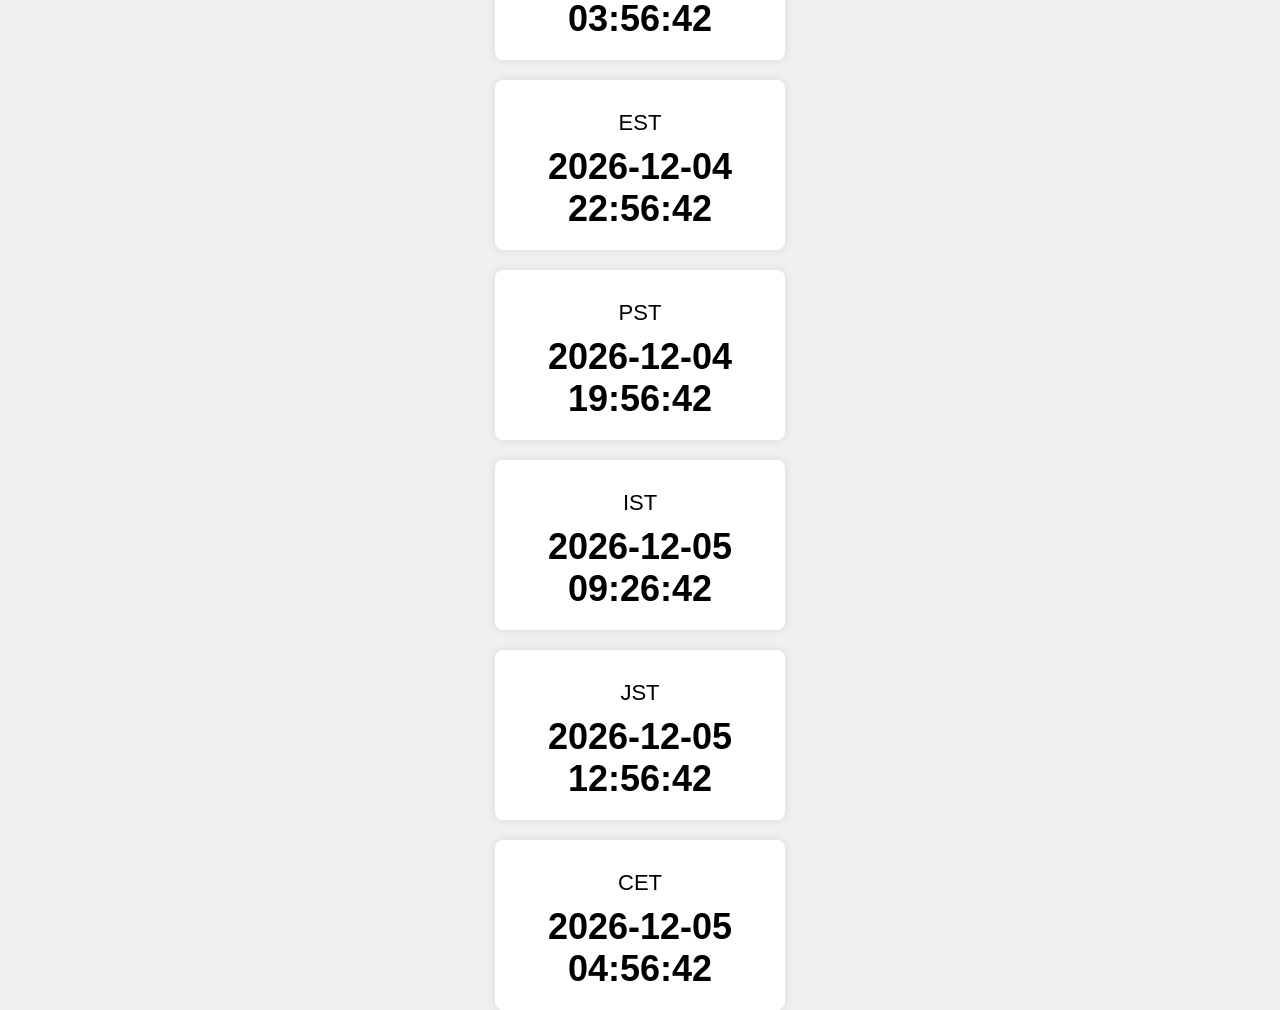
<file: clock.html>
<!DOCTYPE html>
<html lang="en">
<head>
    <meta charset="UTF-8">
    <meta name="viewport" content="width=device-width, initial-scale=1.0">
    <title>Multi-Time Zone Clock</title>
    <style>
        body {
            font-family: Arial, sans-serif;
            display: flex;
            flex-direction: column;
            align-items: center;
            justify-content: center;
            height: 100vh;
            background-color: #f0f0f0;
            margin: 0;
        }
        .clock {
            background: #fff;
            border-radius: 8px;
            padding: 20px;
            box-shadow: 0 0 10px rgba(0, 0, 0, 0.1);
            margin: 10px;
            width: 250px;
            text-align: center;
        }
        .time-zone {
            font-size: 22px;
            margin: 10px 0;
        }
        .time {
            font-size: 36px;
            font-weight: bold;
        }
    </style>
</head>
<body>
    <div class="clock" id="utc">
        <div class="time-zone">UTC</div>
        <div class="time" id="time-utc"></div>
    </div>
    <div class="clock" id="est">
        <div class="time-zone">EST</div>
        <div class="time" id="time-est"></div>
    </div>
    <div class="clock" id="pst">
        <div class="time-zone">PST</div>
        <div class="time" id="time-pst"></div>
    </div>
    <div class="clock" id="ist">
        <div class="time-zone">IST</div>
        <div class="time" id="time-ist"></div>
    </div>
    <div class="clock" id="jst">
        <div class="time-zone">JST</div>
        <div class="time" id="time-jst"></div>
    </div>
    <div class="clock" id="cet">
        <div class="time-zone">CET</div>
        <div class="time" id="time-cet"></div>
    </div>

    <script>
        function updateClocks() {
            const nowUtc = new Date();
            document.getElementById('time-utc').innerText = nowUtc.toISOString().slice(0, 19).replace('T', ' ');

            const est = new Date(nowUtc.getTime() - 5 * 60 * 60 * 1000);
            document.getElementById('time-est').innerText = est.toISOString().slice(0, 19).replace('T', ' ');

            const pst = new Date(nowUtc.getTime() - 8 * 60 * 60 * 1000);
            document.getElementById('time-pst').innerText = pst.toISOString().slice(0, 19).replace('T', ' ');

            const ist = new Date(nowUtc.getTime() + 5.5 * 60 * 60 * 1000);
            document.getElementById('time-ist').innerText = ist.toISOString().slice(0, 19).replace('T', ' ');

            const jst = new Date(nowUtc.getTime() + 9 * 60 * 60 * 1000);
            document.getElementById('time-jst').innerText = jst.toISOString().slice(0, 19).replace('T', ' ');

            const cet = new Date(nowUtc.getTime() + 1 * 60 * 60 * 1000);
            document.getElementById('time-cet').innerText = cet.toISOString().slice(0, 19).replace('T', ' ');
        }

        setInterval(updateClocks, 1000);
        updateClocks();
    </script>
</body>
</html>
</file>
